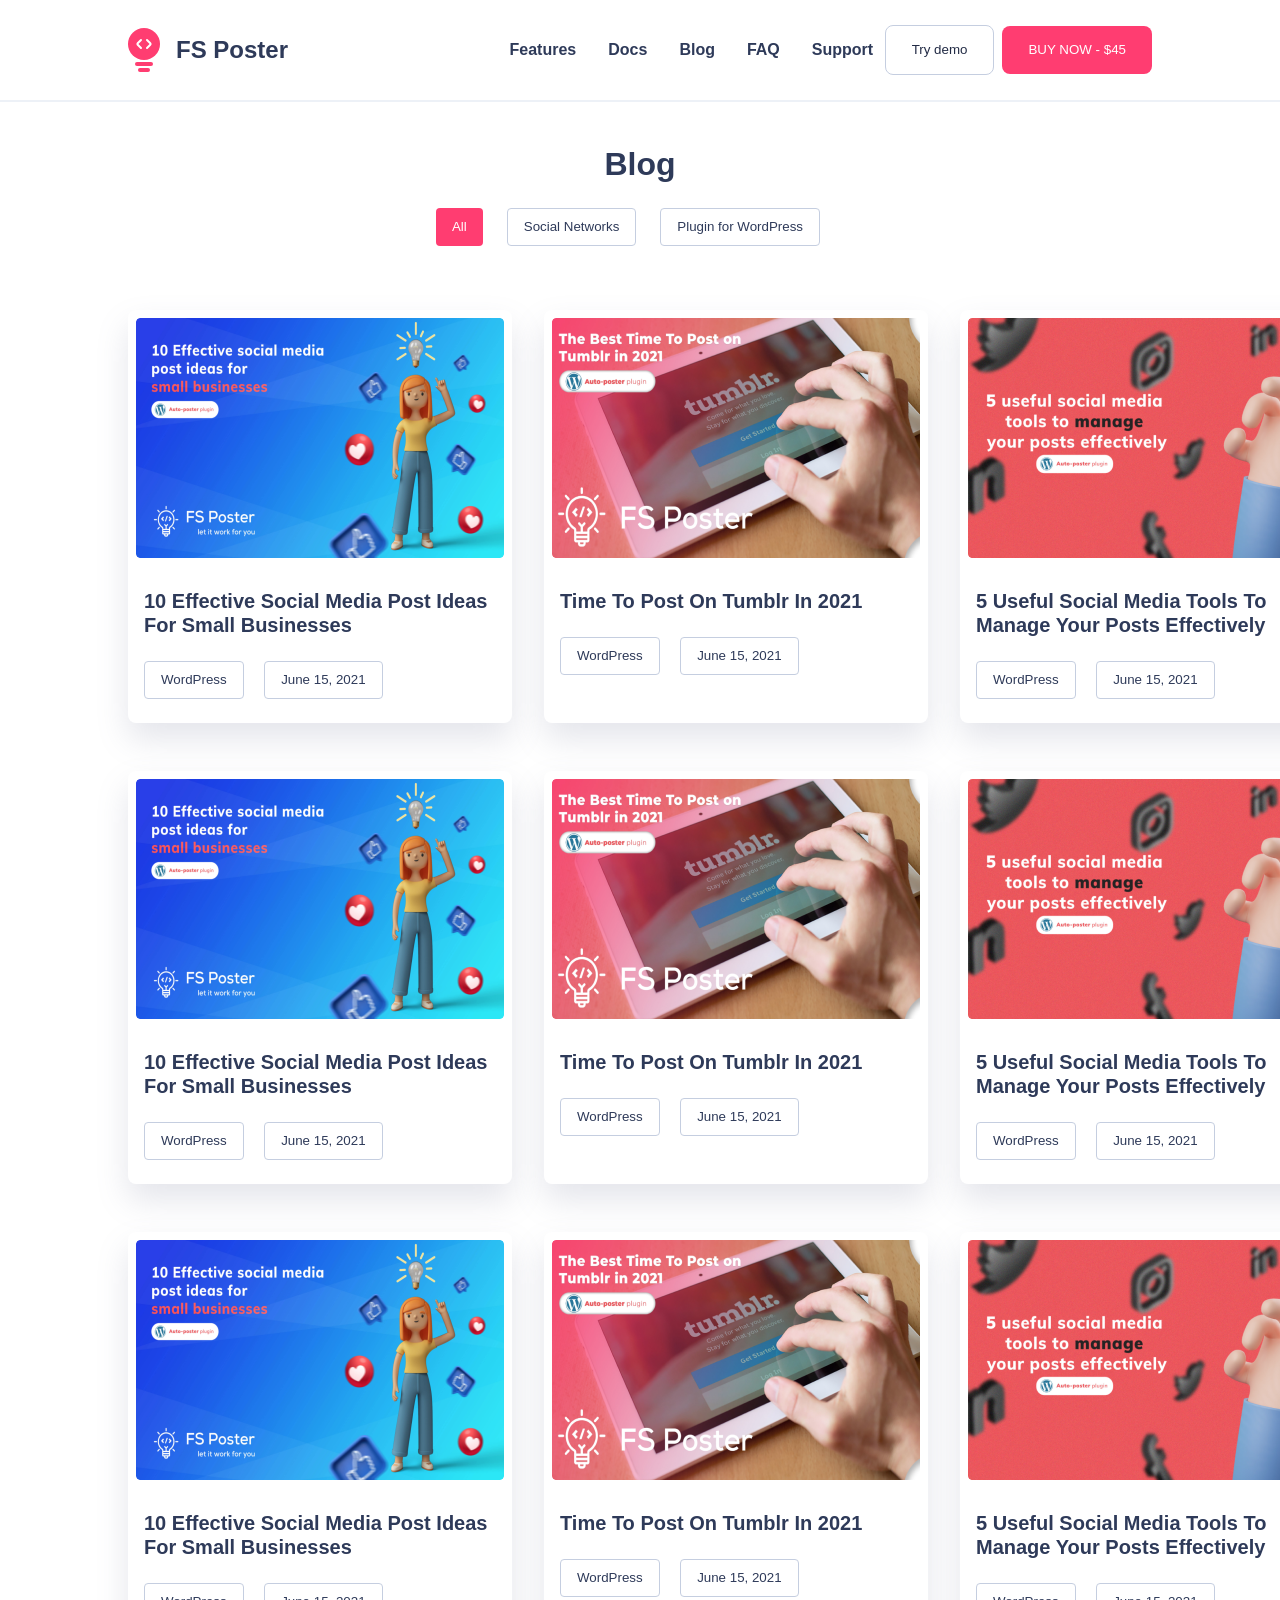
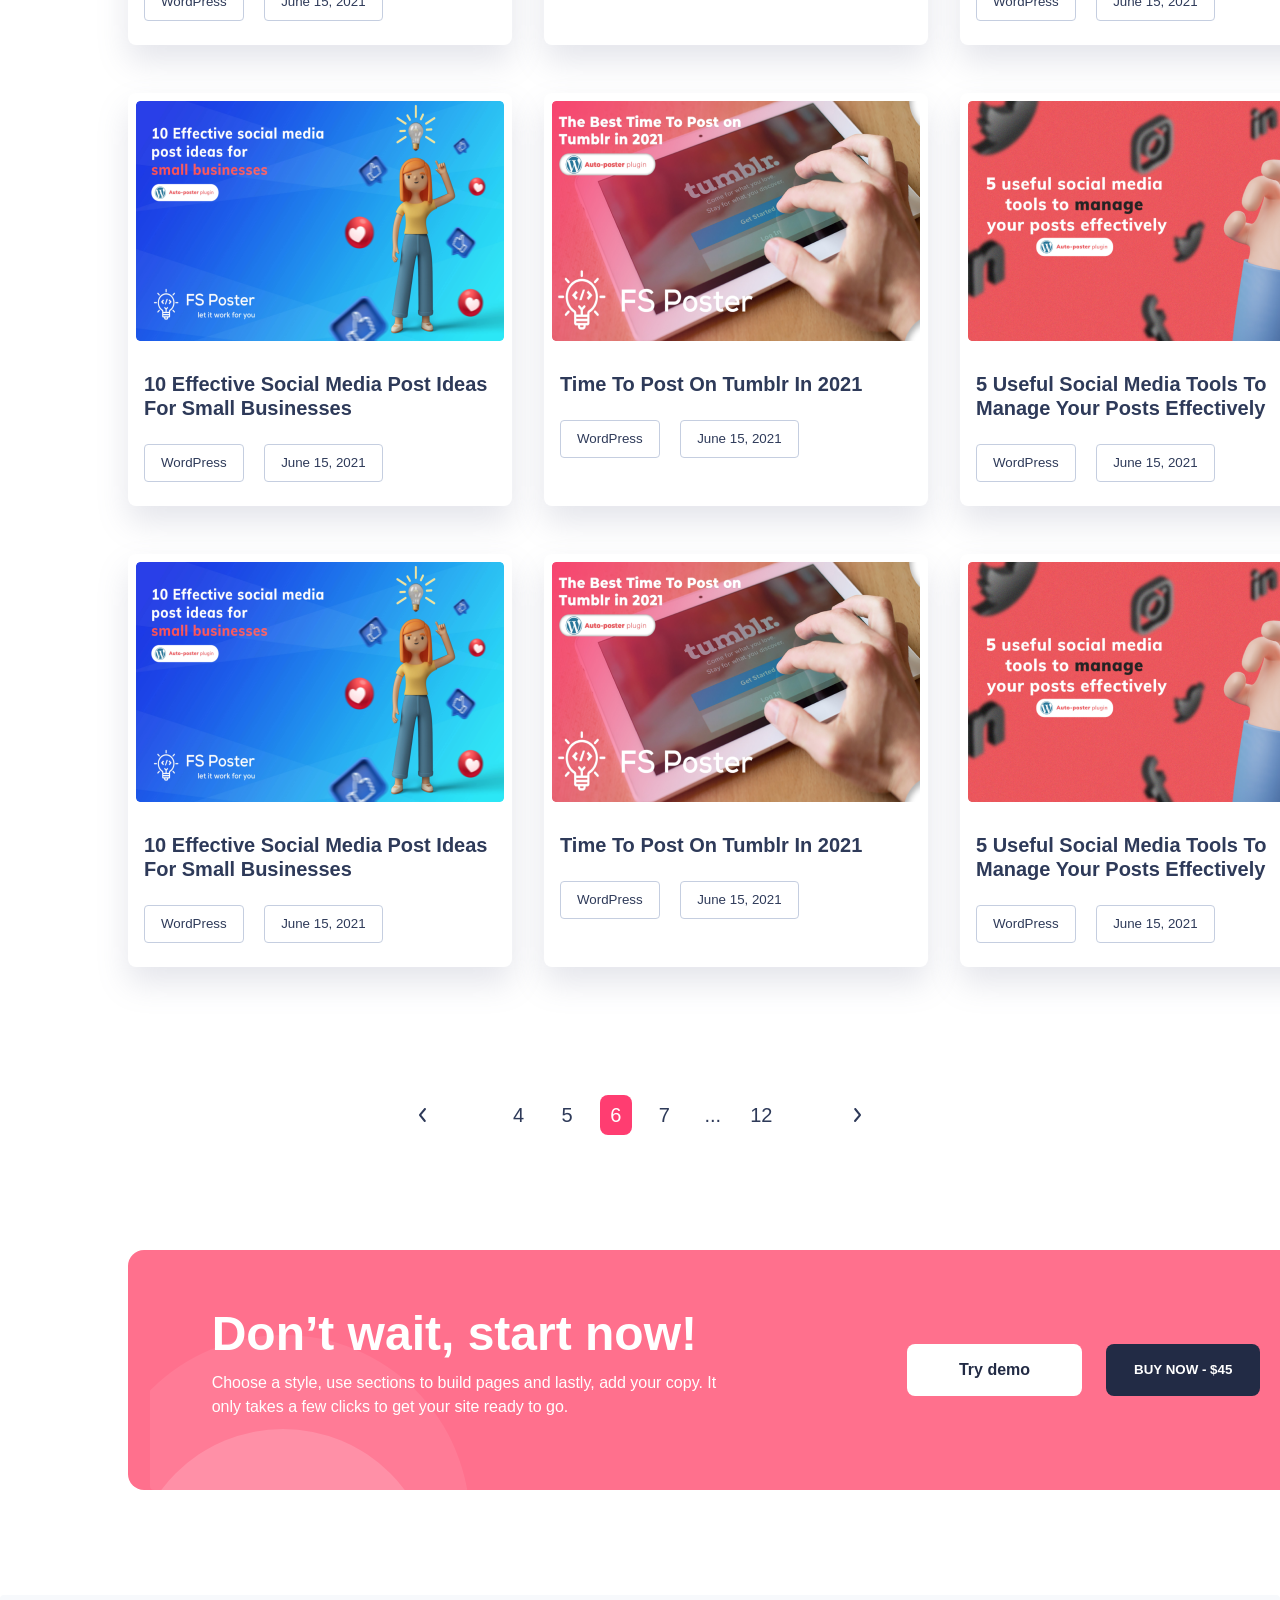
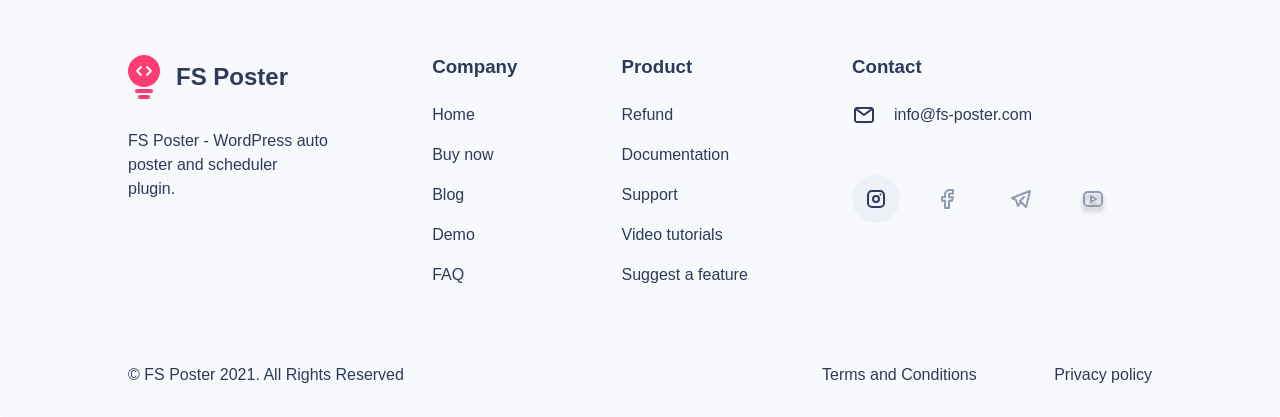
<file: index.html>
<!DOCTYPE html>
<html lang="en">
  <head>
    <meta charset="UTF-8" />
    <meta http-equiv="X-UA-Compatible" content="IE=edge" />
    <meta name="viewport" content="width=device-width, initial-scale=1.0" />
    <title>Blog</title>
    <link rel="stylesheet" href="./css/style.css">
    <!-- Title favicon -->
    <link rel="shortcut icon" href="/Images/Group 28.svg"> 
  </head>
  <body>
    <!-- Blog header content or navbar -->
    <div class="container">
      <!-- header or navbar  -->
      <header>
        <div class="hamburger-menu">
          <div></div>
          <div></div>
          <div></div>
        </div>
        <div class="icon-text">
          <img src="/Images/Group 28.svg" alt="Icon"/>
          <h2>FS Poster</h2>
        </div>
        <div class="list">
          <ul>
            <li><a href="./blog-des.html" target="_blank">Features</a></li>
            <li><a href="/_documentation.html" target="_blank">Docs</a></li>
            <li><a href="#">Blog</a></li>
            <li><a href="#">FAQ</a></li>
            <li><a href="#">Support</a></li>
          </ul>
        </div>
        <div class="head-buttons">
          <button>Try demo</button>
          <img src="/Images/search.svg" alt="Search Image">
          <button>BUY NOW - $45</button>
        </div>
      </header>
    </div>
    <!-- Blog Main Container -->
    <div class="blog-main-container">
        <!-- Main content -->
      <main>
        <div class="blog-buttons">
          <h1>Blog</h1>
          <div class="main-buttons">
            <button>All</button>
            <button>Social Networks</button>
            <button>Plugin for WordPress</button>
          </div>
        </div>
          <div class="main-content">
            <div class="main-card">
              <img src="/Images/Rectangle26.png" alt="Rectangle 26" />
              <h3>10 Effective Social Media Post Ideas For Small Businesses</h3>
              <div class="main-card-buttons">
                <button>WordPress</button>
                <button>June 15, 2021</button>
              </div>
            </div>
            <div class="main-card">
              <img src="/Images/Rectangle 27.png" alt="Rectangle 27" />
              <h3>Time To Post On Tumblr In 2021</h3>
              <div class="main-card-buttons">
                <button>WordPress</button>
                <button>June 15, 2021</button>
              </div>
            </div>
            <div class="main-card">
              <img src="/Images/Rectangle 28.png" alt="Rectangle 28" />
              <h3>5 Useful Social Media Tools To Manage Your Posts Effectively</h3>
              <div class="main-card-buttons">
                <button>WordPress</button>
                <button>June 15, 2021</button>
              </div>
            </div>
            <div class="main-card">
              <img src="/Images/Rectangle26.png" alt="Rectangle 26" />
              <h3>10 Effective Social Media Post Ideas For Small Businesses</h3>
              <div class="main-card-buttons">
                <button>WordPress</button>
                <button>June 15, 2021</button>
              </div>
            </div>
            <div class="main-card">
              <img src="/Images/Rectangle 27.png" alt="Rectangle 27" />
              <h3>Time To Post On Tumblr In 2021</h3>
              <div class="main-card-buttons">
                <button>WordPress</button>
                <button>June 15, 2021</button>
              </div>
            </div>
            <div class="main-card">
              <img src="/Images/Rectangle 28.png" alt="Rectangle 28" />
              <h3>
                5 Useful Social Media Tools To Manage Your Posts Effectively
              </h3>
              <div class="main-card-buttons">
                <button>WordPress</button>
                <button>June 15, 2021</button>
              </div>
            </div>
            <div class="main-card">
              <img src="/Images/Rectangle26.png" alt="Rectangle 26" />
              <h3>10 Effective Social Media Post Ideas For Small Businesses</h3>
              <div class="main-card-buttons">
                <button>WordPress</button>
                <button>June 15, 2021</button>
              </div>
            </div>
            <div class="main-card">
              <img src="/Images/Rectangle 27.png" alt="Rectangle 27" />
              <h3>Time To Post On Tumblr In 2021</h3>
              <div class="main-card-buttons">
                <button>WordPress</button>
                <button>June 15, 2021</button>
              </div>
            </div>
            <div class="main-card">
              <img src="/Images/Rectangle 28.png" alt="Rectangle 28" />
              <h3> 5 Useful Social Media Tools To Manage Your Posts Effectively</h3>
              <div class="main-card-buttons">
                <button>WordPress</button>
                <button>June 15, 2021</button>
              </div>
            </div>
            <div class="main-card">
              <img src="/Images/Rectangle26.png" alt="Rectangle 26" />
              <h3>10 Effective Social Media Post Ideas For Small Businesses</h3>
              <div class="main-card-buttons">
                <button>WordPress</button>
                <button>June 15, 2021</button>
              </div>
            </div>
            <div class="main-card">
              <img src="/Images/Rectangle 27.png" alt="Rectangle 27" />
              <h3>Time To Post On Tumblr In 2021</h3>
              <div class="main-card-buttons">
                <button>WordPress</button>
                <button>June 15, 2021</button>
              </div>
            </div>
            <div class="main-card">
              <img src="/Images/Rectangle 28.png" alt="Rectangle 28" />
              <h3>5 Useful Social Media Tools To Manage Your Posts Effectively</h3>
              <div class="main-card-buttons">
                <button>WordPress</button>
                <button>June 15, 2021</button>
              </div>
            </div>
            <div class="main-card">
              <img src="/Images/Rectangle26.png" alt="Rectangle 26" />
              <h3>10 Effective Social Media Post Ideas For Small Businesses</h3>
              <div class="main-card-buttons">
                <button>WordPress</button>
                <button>June 15, 2021</button>
              </div>
            </div>
            <div class="main-card">
              <img src="/Images/Rectangle 27.png" alt="Rectangle 27" />
              <h3>Time To Post On Tumblr In 2021</h3>
              <div class="main-card-buttons">
                <button>WordPress</button>
                <button>June 15, 2021</button>
              </div>
            </div>
            <div class="main-card">
              <img src="/Images/Rectangle 28.png" alt="Rectangle 28" />
              <h3>5 Useful Social Media Tools To Manage Your Posts Effectively</h3>
              <div class="main-card-buttons">
                <button>WordPress</button>
                <button>June 15, 2021</button>
              </div>
            </div>
          </div>
      </main>
      <!-- Number scroll bar -->
      <div class="number-bar">
          <img src="/Images/arrow-ios-right.svg" alt="">
          <div class="number-button-bar">
            <button>4</button>
            <button>5</button>
            <button>6</button>
            <button>7</button>
            <button>...</button>
            <button>12</button>
          </div>
          <img src="/Images/arrow-ios-left.svg" alt="">
      </div>
      <!-- Main bottom Card -->
      <div class="card">
        <div class="card-bg">
          <img src="/Images/Card-bg.svg" alt="Card background">
        </div>
        <div class="card-text">
          <h1>Don’t wait, start now!</h1>
          <p>
            Choose a style, use sections to build pages and lastly, add your
            copy. It only takes a few clicks to get your site ready to go.
          </p>
        </div>
        <div class="card-btn">
          <button>Try demo</button>
          <button>BUY NOW - $45</button>
        </div>
      </div>
    </div>
    <!-- Footer content -->
    <footer>
        <div class="footer-content">
            <div class="footer-image-text">
                <div class="icon-text">
                  <img src="/Images/Group 28.svg" alt="Icon" />
                  <h2>FS Poster</h2>
                </div>
                <p>FS Poster - WordPress auto poster and scheduler plugin.</p>
            </div>
            <!-- Company list -->
            <div class="footer-company">
                <h3>Company</h3>
                <ul class="company-list">
                  <li><a href="#">Home</a></li>
                  <li><a href="#">Buy now</a></li>
                  <li><a href="#">Blog</a></li>
                  <li><a href="#">Demo</a></li>
                  <li><a href="#">FAQ</a></li>
                </ul>
            </div>
            <!-- Product list -->
            <div class="footer-product">
                <h3>Product</h3>
                <ul class="product-list">
                  <li><a href="#">Refund</a></li>
                  <li><a href="#">Documentation</a></li>
                  <li><a href="#">Support</a></li>
                  <li><a href="#">Video tutorials</a></li>
                  <li><a href="#">Suggest a feature</a></li>
                </ul>
            </div>
            <!-- Icons -->
            <div class="footer-icons">
                <h3>Contact</h3>
                <div class="footer-email-text">
                  <img src="/Images/email.svg" alt="E-mail">
                  <p>info@fs-poster.com</p>
                </div>
                <div class="icon">
                    <img src="/Images/Component 2.svg" alt="Instagram">
                    <img src="/Images/facebook.svg" alt="Facebook">
                    <img src="/Images/Vector.svg" alt="Telegram">
                    <img src="/Images/youtube.svg" alt="Youtube">
                </div>
            </div>
        </div>
        <!-- Footer end -->
        <div class="end">
          <div>
            <p>© FS Poster 2021. All Rights Reserved</p>
          </div>
          <div>
            <p>Terms and Conditions</p>
            <p>Privacy policy</p>
          </div>
        </div>
    </footer>
  </body>
</html>
</file>
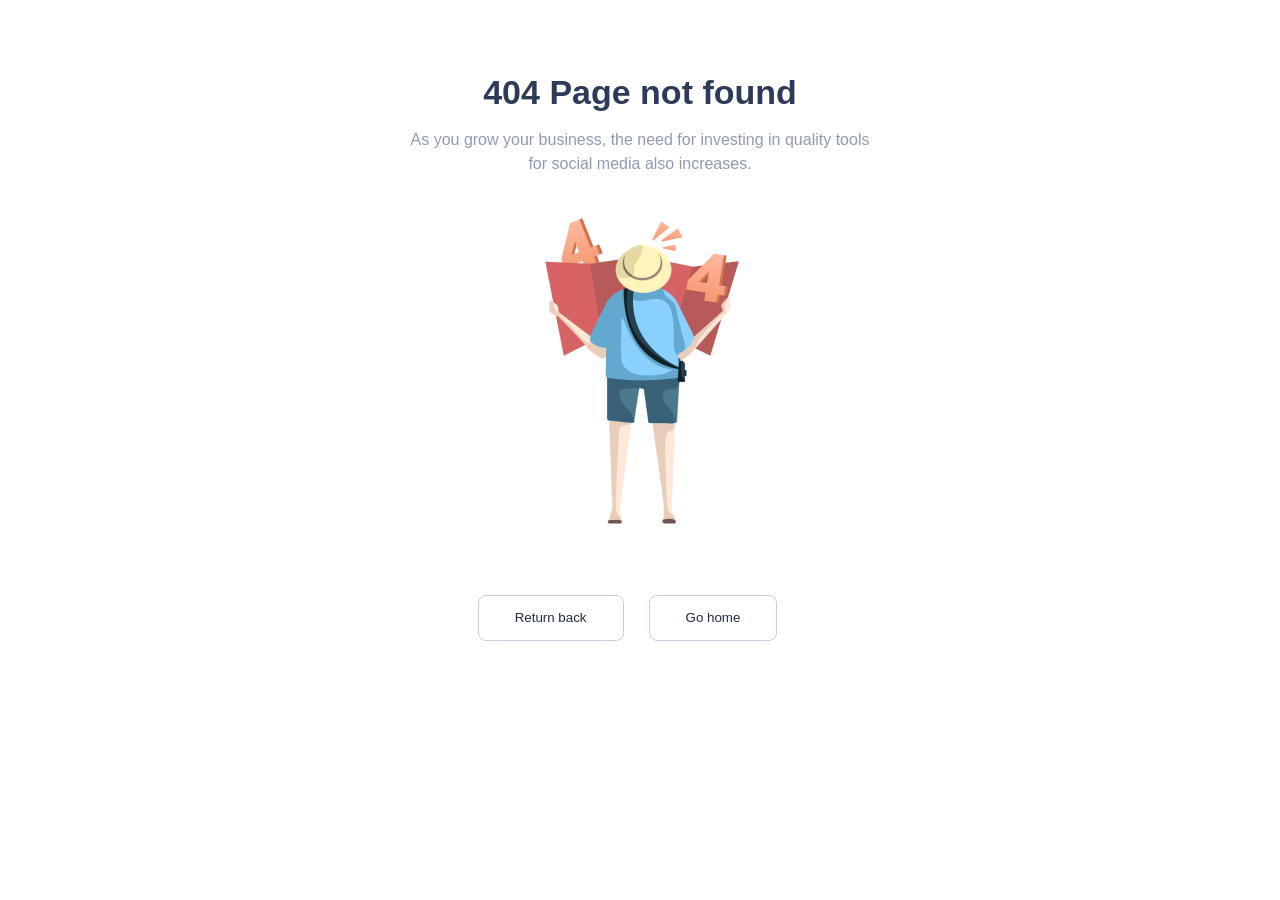
<file: 404page.html>
<!DOCTYPE html>
<html lang="en">
<head>
    <meta charset="UTF-8">
    <meta http-equiv="X-UA-Compatible" content="IE=edge">
    <meta name="viewport" content="width=device-width, initial-scale=1.0">
    <title>Error 404</title>
    <link rel="stylesheet" href="/css/style.css">
    <link rel="shortcut icon" href="/Images/Group 28.svg">
</head>
<body>
    <div class="error-page">
        <h2>404 Page not found</h2>
        <p>As you grow your business, the need for investing in quality tools for social media also increases.</p>
        <img src="/Images/404page-image.jpg" alt="Human image">
        <div class="error-page-btn">
            <button>Return back</button>
            <button>Go home</button>
        </div>
    </div>
</body>
</html>
</file>
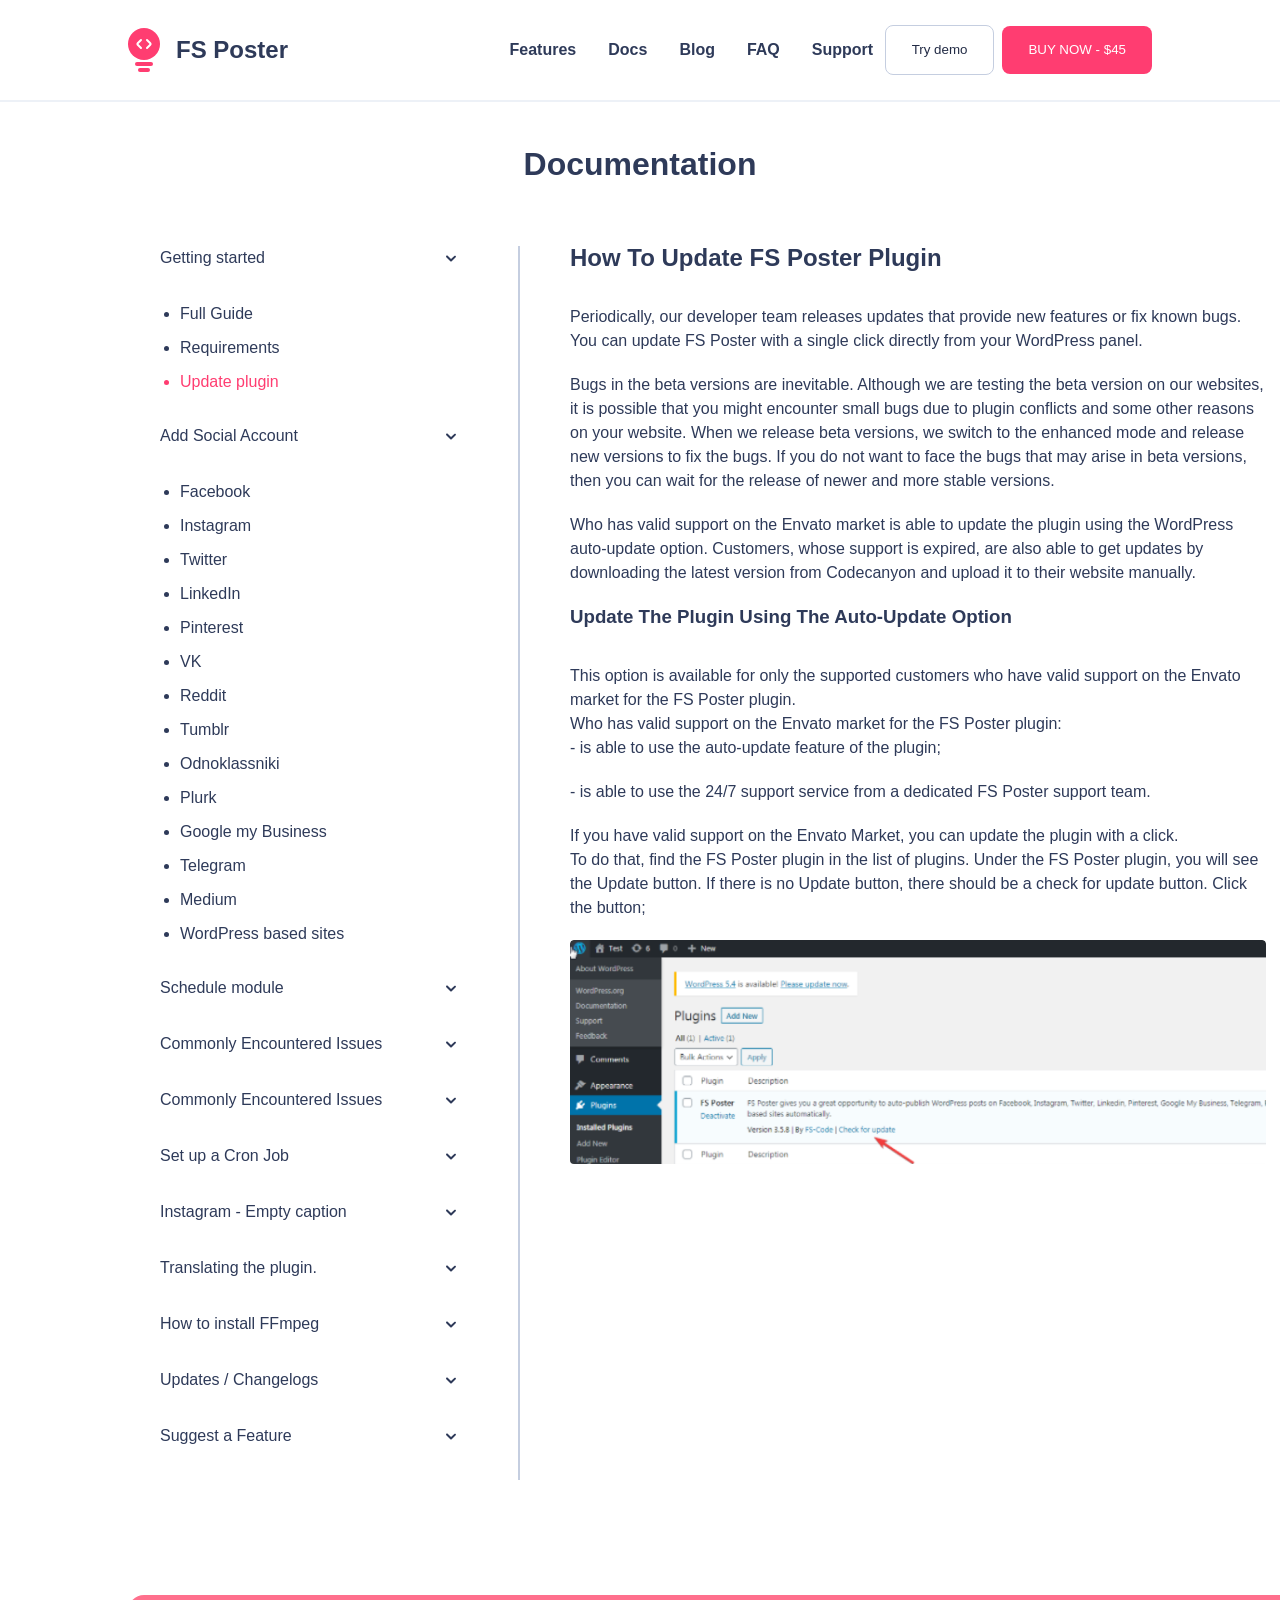
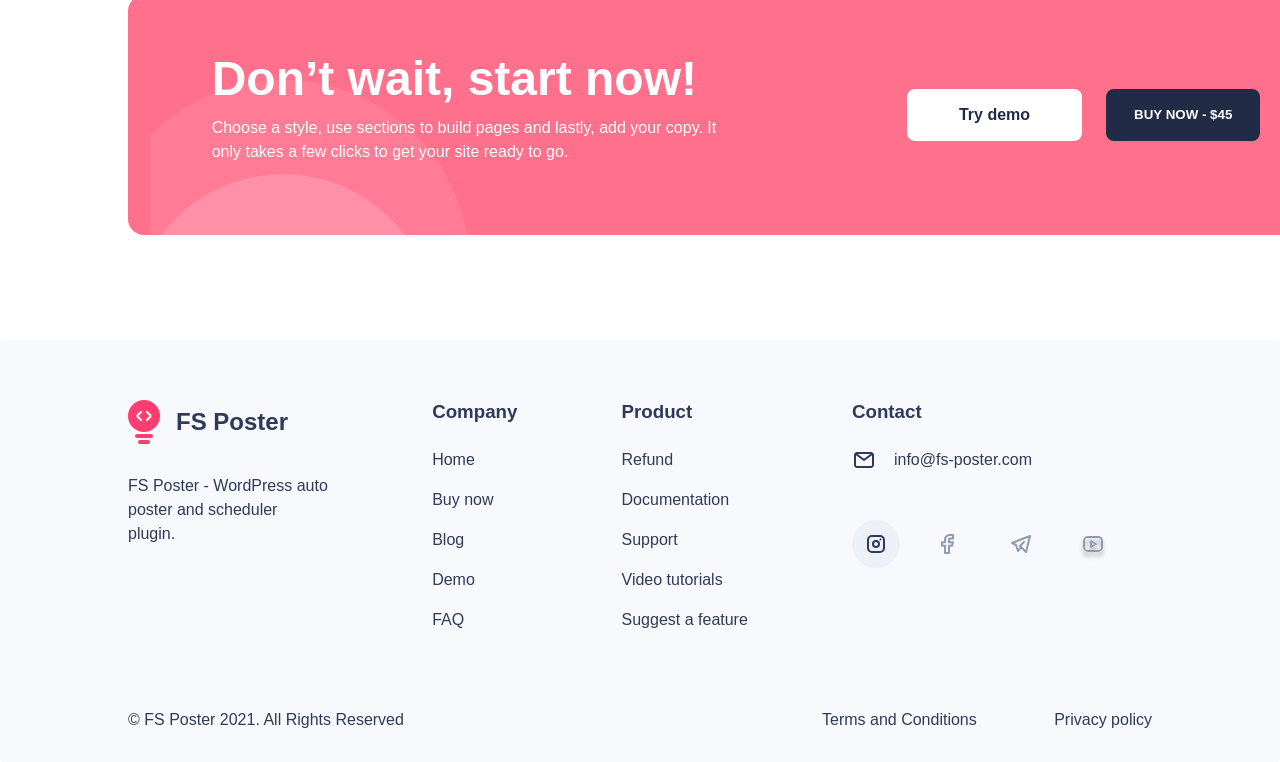
<file: _documentation.html>
<!DOCTYPE html>
<html lang="en">
<head>
    <meta charset="UTF-8">
    <meta http-equiv="X-UA-Compatible" content="IE=edge">
    <meta name="viewport" content="width=device-width, initial-scale=1.0">
    <title>Documentation</title>
    <link rel="stylesheet" href="/css/style.css">
    <link rel="shortcut icon" href="/Images/Group 28.svg">
</head>
<body>
    <!-- Documentation Navbar content or Header content -->
    <div class="container">
        <header>
          <div class="hamburger-menu">
            <div></div>
            <div></div>
            <div></div>
          </div>
          <div class="icon-text">
            <img src="/Images/Group 28.svg" alt="Icon"/>
            <h2>FS Poster</h2>
          </div>
          <div class="list">
            <ul>
              <li><a href="/blog-des.html" target="_blank">Features</a></li>
              <li><a href="#">Docs</a></li>
              <li><a href="/index.html" target="_blank">Blog</a></li>
              <li><a href="#">FAQ</a></li>
              <li><a href="#">Support</a></li>
            </ul>
          </div>
          <div class="head-buttons">
            <button>Try demo</button>
            <img src="/Images/search.svg" alt="Search Image">
            <button>BUY NOW - $45</button>
          </div>
        </header>
    </div>
    <!-- Documentation Main Container -->
    <div class="doc-main-container">
        <h1>Documentation</h1>
        <div class="doc-main">
            <div class="doc-top">
                <div class="paragraph-icon">
                    <p >Getting started</p>
                    <img src="/Images/chevron-down.svg" alt="">
                </div>
                <ul class="documentation-list">
                    <li>Full Guide</li>
                    <li>Requirements</li>
                    <li>Update plugin</li>  
                </ul>
            </div>
            <div class="doc-right">
                <h2>How To Update FS Poster Plugin</h2>
                <p>Periodically, our developer team releases updates that provide new features or fix known bugs. You can update FS Poster with a single click directly from your WordPress panel.            </p>
                <p>Bugs in the beta versions are inevitable. Although we are testing the beta version on our websites, it is possible that you might encounter small bugs due to plugin conflicts and some other reasons on your website. When we release beta versions, we switch to the enhanced mode and release new versions to fix the bugs. If you do not want to face the bugs that may arise in beta versions, then you can wait for the release of newer and more stable versions.</p>
                <div>
                    <p>Who has valid support on the Envato market is able to update the plugin using the WordPress auto-update option. Customers, whose support is expired, are also able to get updates by downloading the latest version from Codecanyon and upload it to their website manually. </p>
                    <h3>Update The Plugin Using The Auto-Update Option</h3>
                    <p>This option is available for only the supported customers who have valid support on the Envato market for the FS Poster plugin. <br>
                        Who has valid support on the Envato market for the FS Poster plugin:  <br>
                        - is able to use the auto-update feature of the plugin;
                    </p>
                    <p>- is able to use the 24/7 support service from a dedicated FS Poster support team.</p>
                    <p>If you have valid support on the Envato Market, you can update the plugin with a click. <br>
                        To do that, find the FS Poster plugin in the list of plugins. Under the FS Poster plugin, you will see the Update button. If there is no Update button, there should be a check for update button. Click the button;
                    </p>
                    <img src="/Images/doc-image.jpg" alt="WordPress image">
                </div>
            </div>
            <div class="doc-bottom">
                <div class="doc-list-icon">
                    <div class="paragraph-icon">
                        <p>Add Social Account</p>
                        <img src="/Images/chevron-down.svg" alt="">
                    </div>
                    <ul>
                        <li>Facebook</li>
                        <li>Instagram</li>
                        <li>Twitter</li>
                        <li>LinkedIn</li>
                        <li>Pinterest</li>
                        <li>VK</li>
                        <li>Reddit</li>
                        <li>Tumblr</li>
                        <li>Odnoklassniki</li>
                        <li>Plurk</li>
                        <li>Google my Business</li>
                        <li>Telegram</li>
                        <li>Medium</li>
                        <li>WordPress based sites</li>
                    </ul>
                </div>
                <div class="paragraph-icon">
                    <p> Schedule module</p>
                    <img src="/Images/chevron-down.svg" alt="">
                </div>
                <div class="paragraph-icon">
                    <p> Commonly Encountered Issues</p>
                    <img src="/Images/chevron-down.svg" alt="">
                </div>
                <div class="paragraph-icon">
                    <p> Commonly Encountered Issues</p>
                    <img src="/Images/chevron-down.svg" alt="">
                </div>
                <div class="paragraph-icon">
                    <p> Set up a Cron Job</p>
                    <img src="/Images/chevron-down.svg" alt="">
                </div>
                <div class="paragraph-icon">
                    <p> Instagram - Empty caption</p>
                    <img src="/Images/chevron-down.svg" alt="">
                </div>
                <div class="paragraph-icon">
                    <p> Translating the plugin.</p>
                    <img src="/Images/chevron-down.svg" alt="">
                </div>
                <div class="paragraph-icon">
                    <p> How to install FFmpeg</p>
                    <img src="/Images/chevron-down.svg" alt="">
                </div>
                <div class="paragraph-icon">
                    <p> Updates / Changelogs</p>
                    <img src="/Images/chevron-down.svg" alt="">
                </div>
                <div class="paragraph-icon">
                    <p> Suggest a Feature</p>
                    <img src="/Images/chevron-down.svg" alt="">
                </div>
            </div>
        </div>
    </div>
    <!-- Documentation main Card -->
    <div class="doc-main-card">
        <div class="card">
            <div class="card-bg">
                <img src="/Images/Card-bg.svg" alt="Card background">
            </div>
            <div class="card-text">
            <h1>Don’t wait, start now!</h1>
            <p>
                Choose a style, use sections to build pages and lastly, add your
                copy. It only takes a few clicks to get your site ready to go.
            </p>
            </div>
            <div class="card-btn">
            <button>Try demo</button>
            <button>BUY NOW - $45</button>
            </div>
        </div>
    </div>
    <!-- Documentation footer content -->
    <footer>
        <div class="footer-content">
            <div class="footer-image-text">
                <div class="icon-text">
                  <img src="/Images/Group 28.svg" alt="Icon" />
                  <h2>FS Poster</h2>
                </div>
                <p>FS Poster - WordPress auto poster and scheduler plugin.</p>
            </div>
            <!-- Company list -->
            <div class="footer-company">
                <h3>Company</h3>
                <ul class="company-list">
                <li><a href="#">Home</a></li>
                <li><a href="#">Buy now</a></li>
                <li><a href="#">Blog</a></li>
                <li><a href="#">Demo</a></li>
                <li><a href="#">FAQ</a></li>
                </ul>
            </div>
            <!-- Product list -->
            <div class="footer-product">
                <h3>Product</h3>
                <ul class="product-list">
                <li><a href="#">Refund</a></li>
                <li><a href="#">Documentation</a></li>
                <li><a href="#">Support</a></li>
                <li><a href="#">Video tutorials</a></li>
                <li><a href="#">Suggest a feature</a></li>
                </ul>
            </div>
            <!-- Icons -->
            <div class="footer-icons">
                <h3>Contact</h3>
                <div class="footer-email-text">
                  <img src="/Images/email.svg" alt="E-mail">
                  <p>info@fs-poster.com</p>
                </div>
                <div class="icon">
                    <img src="/Images/Component 2.svg" alt="Instagram">
                    <img src="/Images/facebook.svg" alt="Facebook">
                    <img src="/Images/Vector.svg" alt="Telegram">
                    <img src="/Images/youtube.svg" alt="Youtube">
                </div>
            </div>
        </div>
        <!-- Footer end -->
        <div class="end">
          <div>
            <p>© FS Poster 2021. All Rights Reserved</p>
          </div>
          <div>
            <p>Terms and Conditions</p>
            <p>Privacy policy</p>
          </div>
        </div>
    </footer>
</body>
</html>
</file>
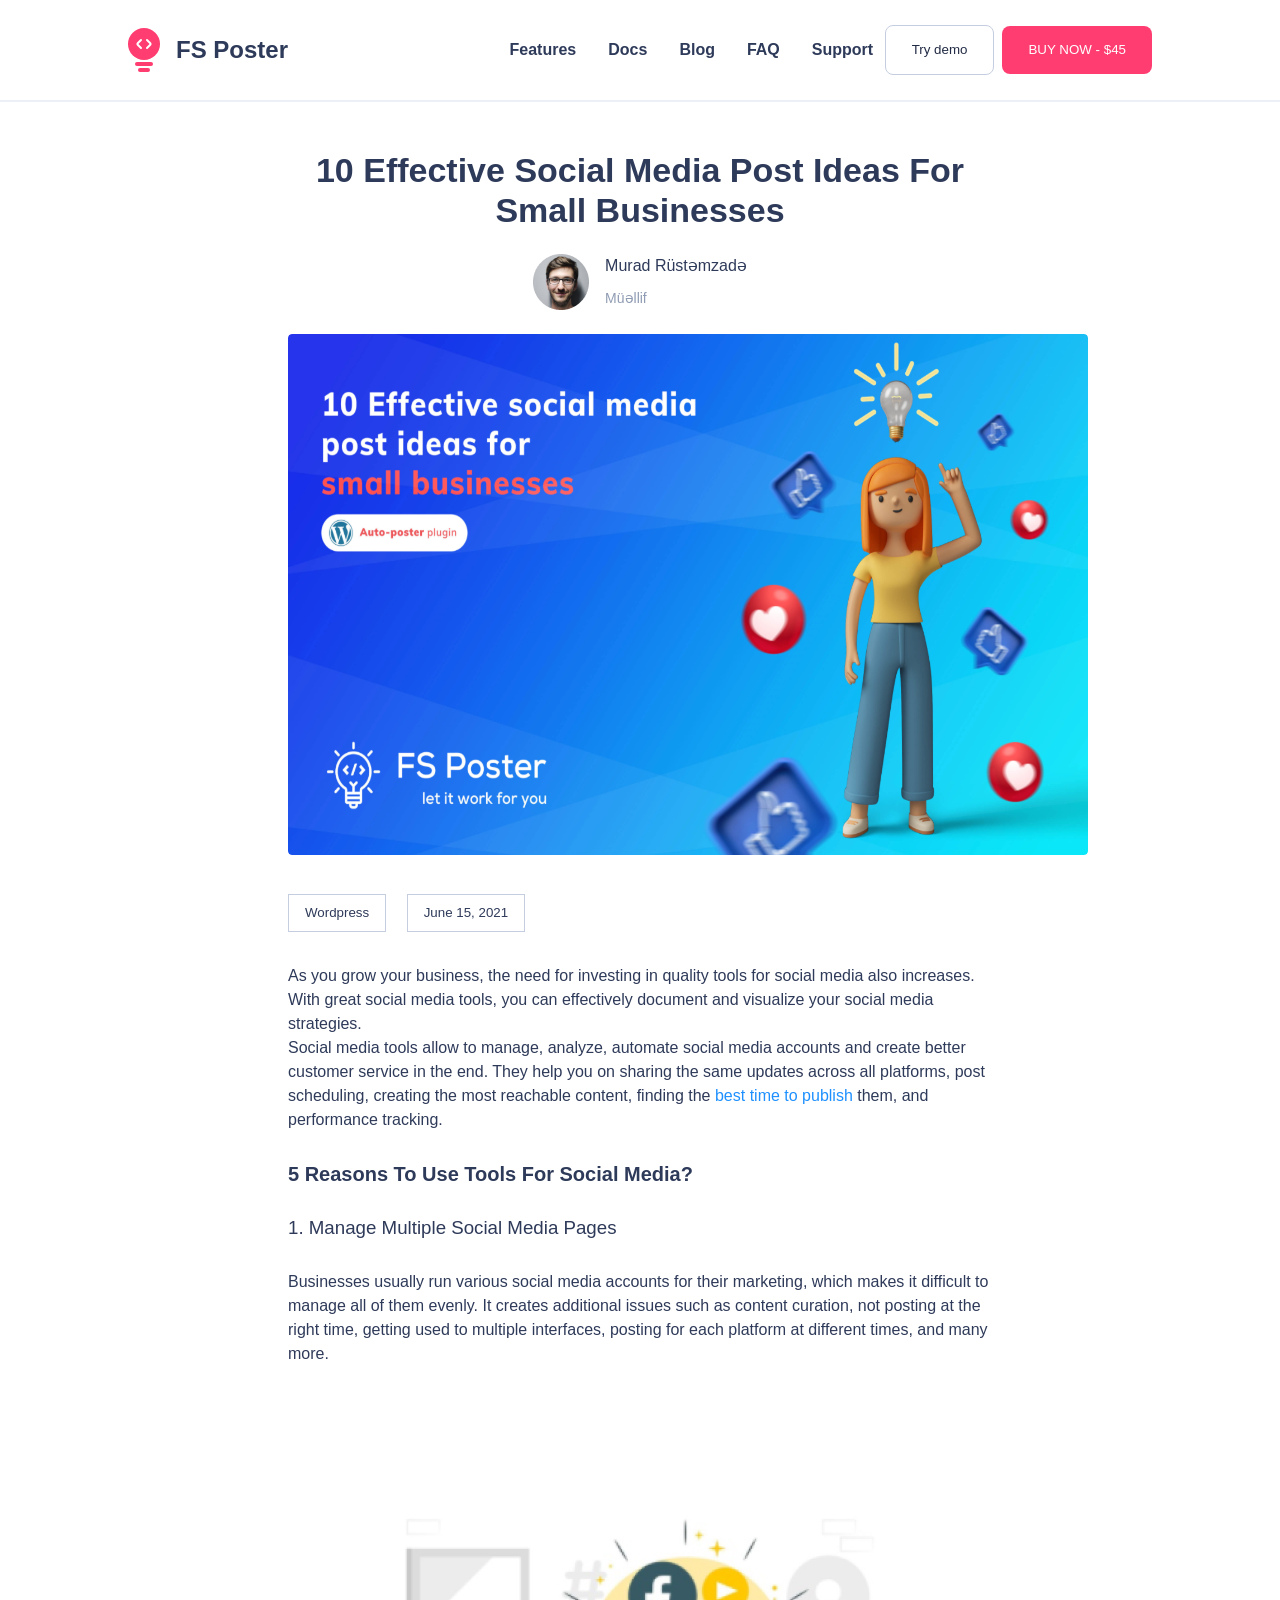
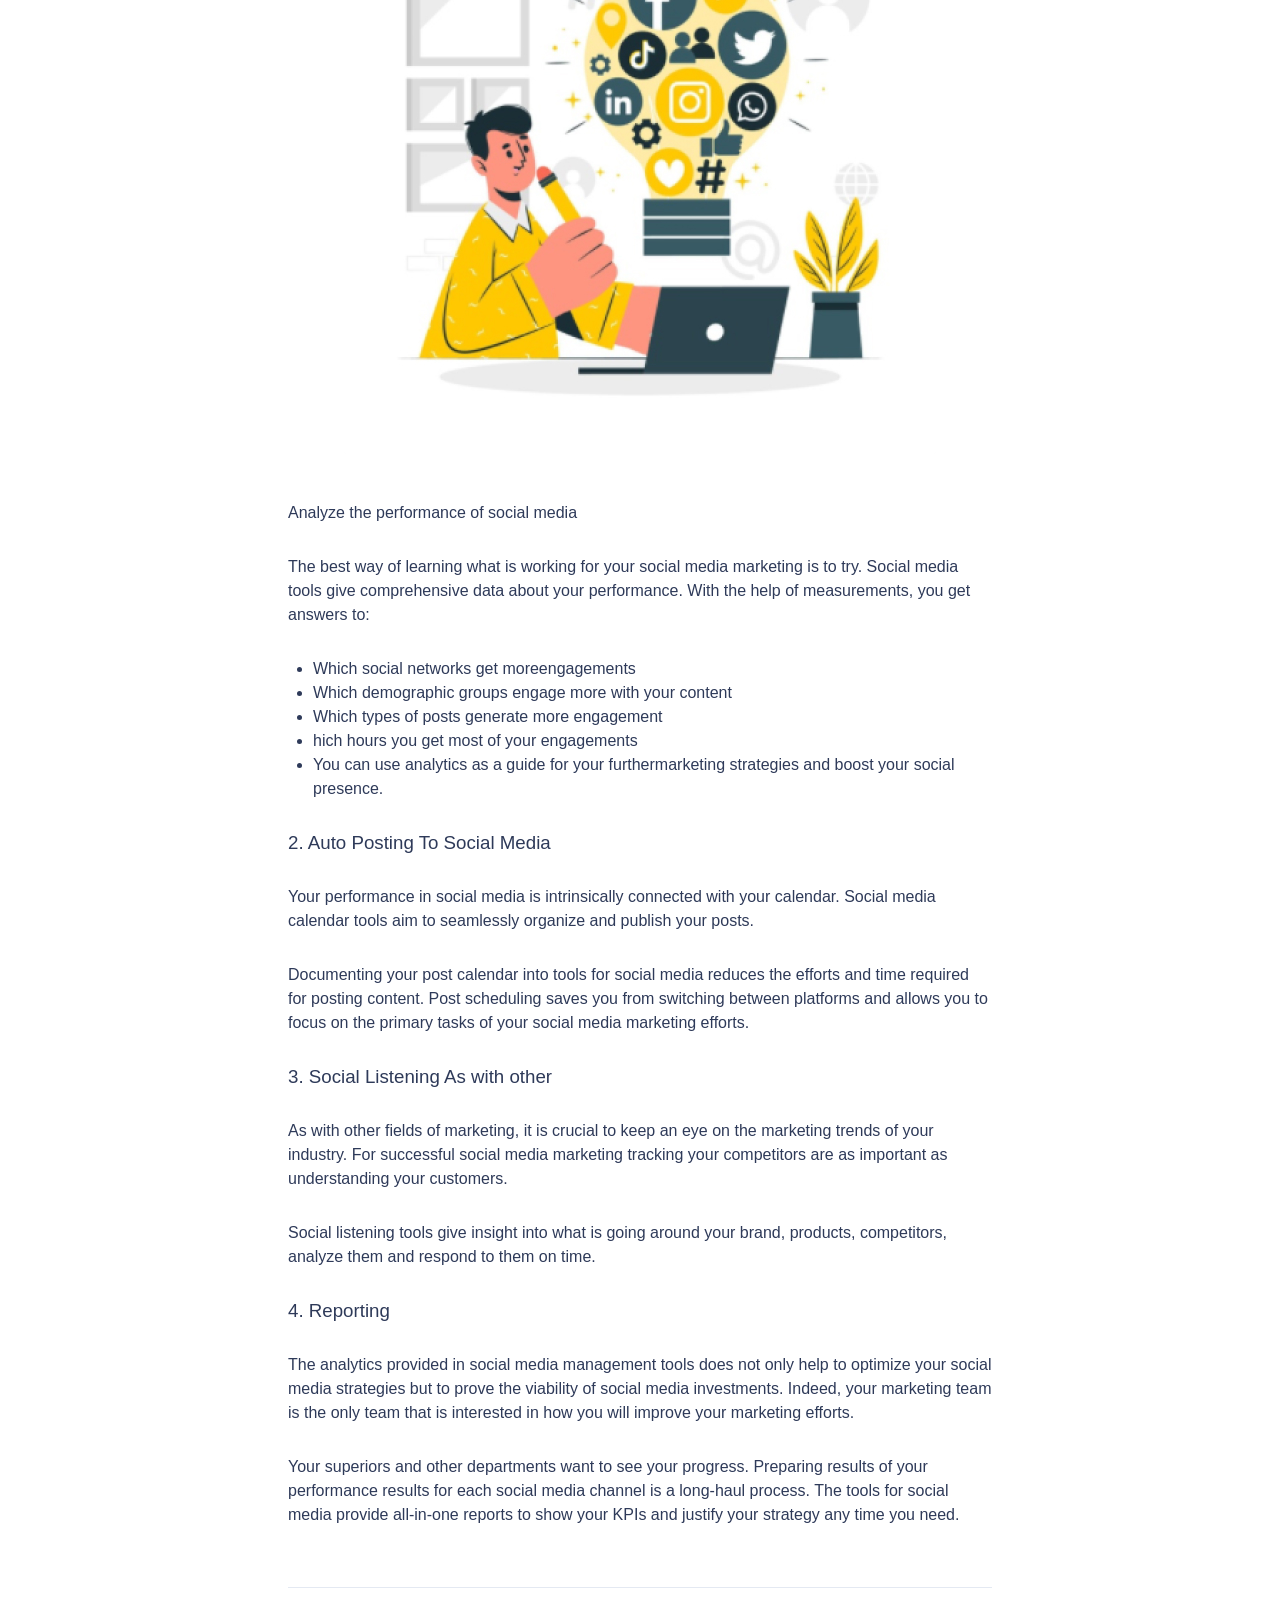
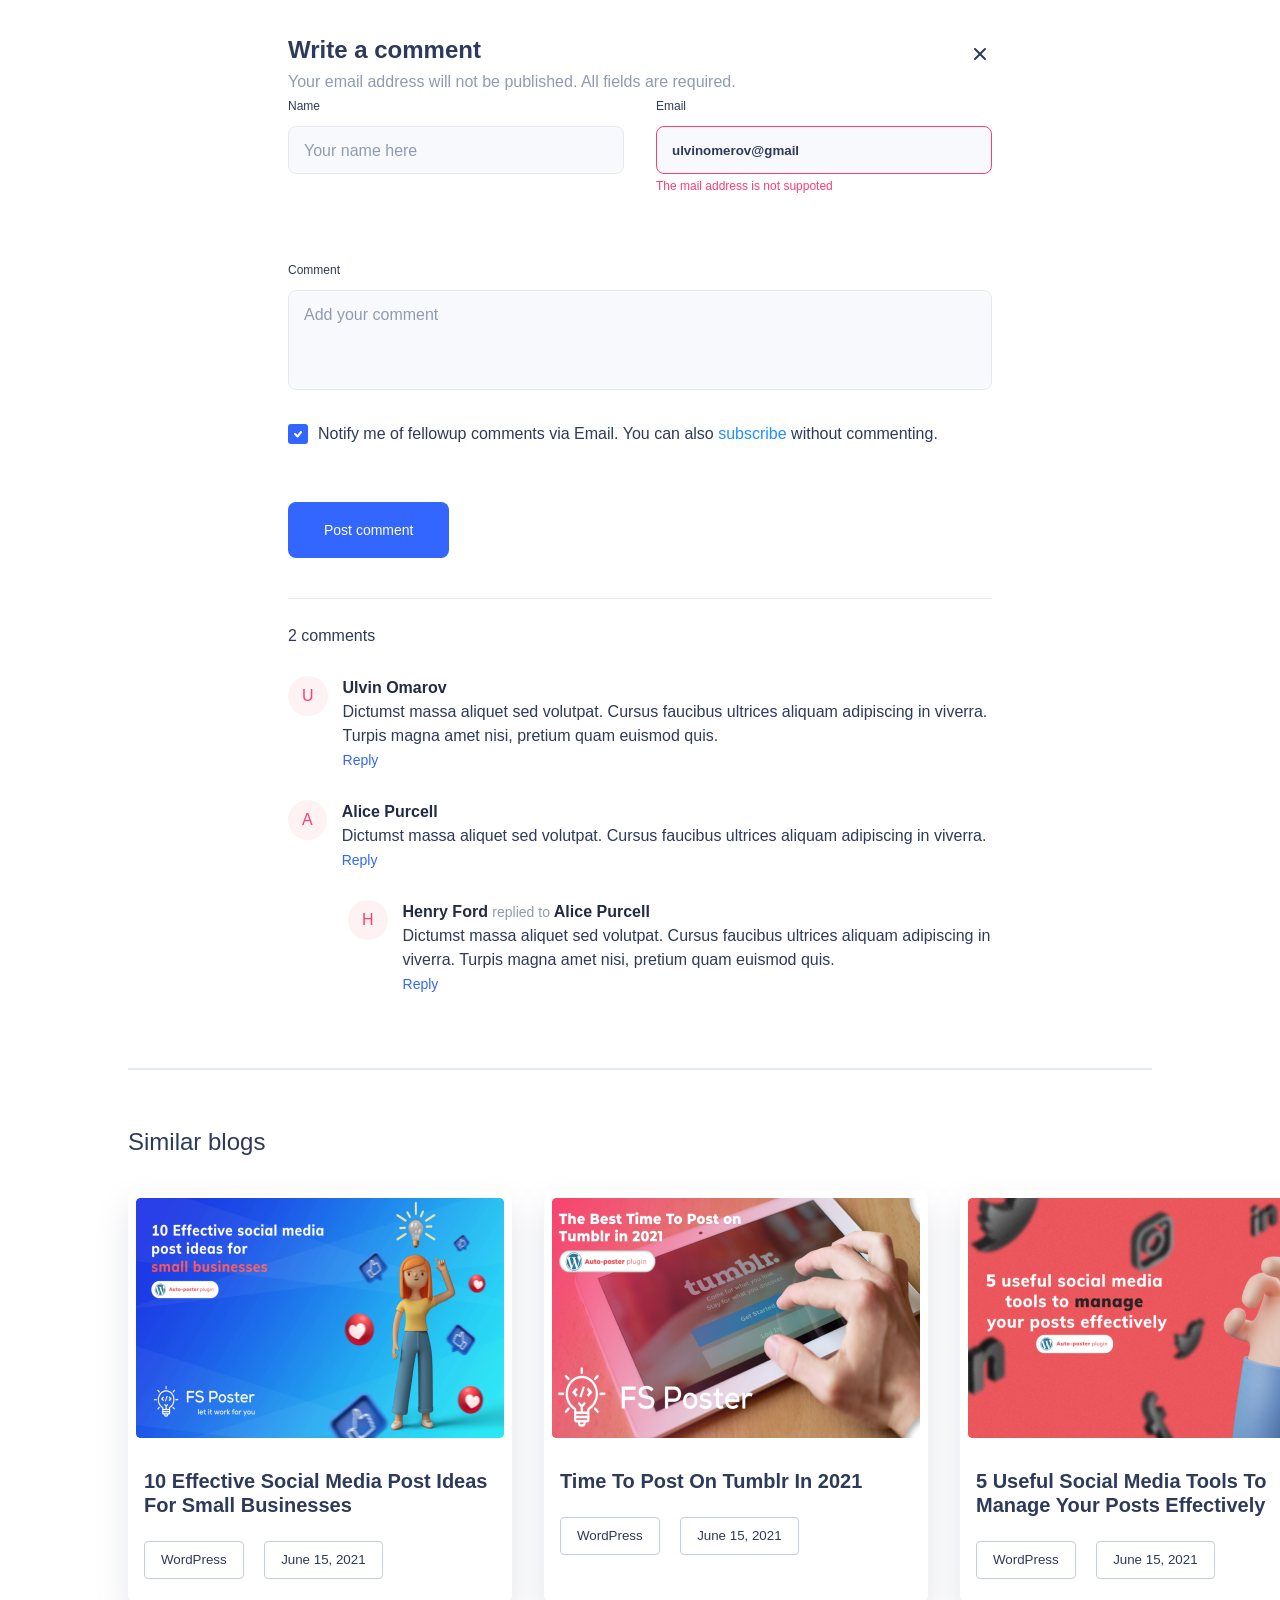
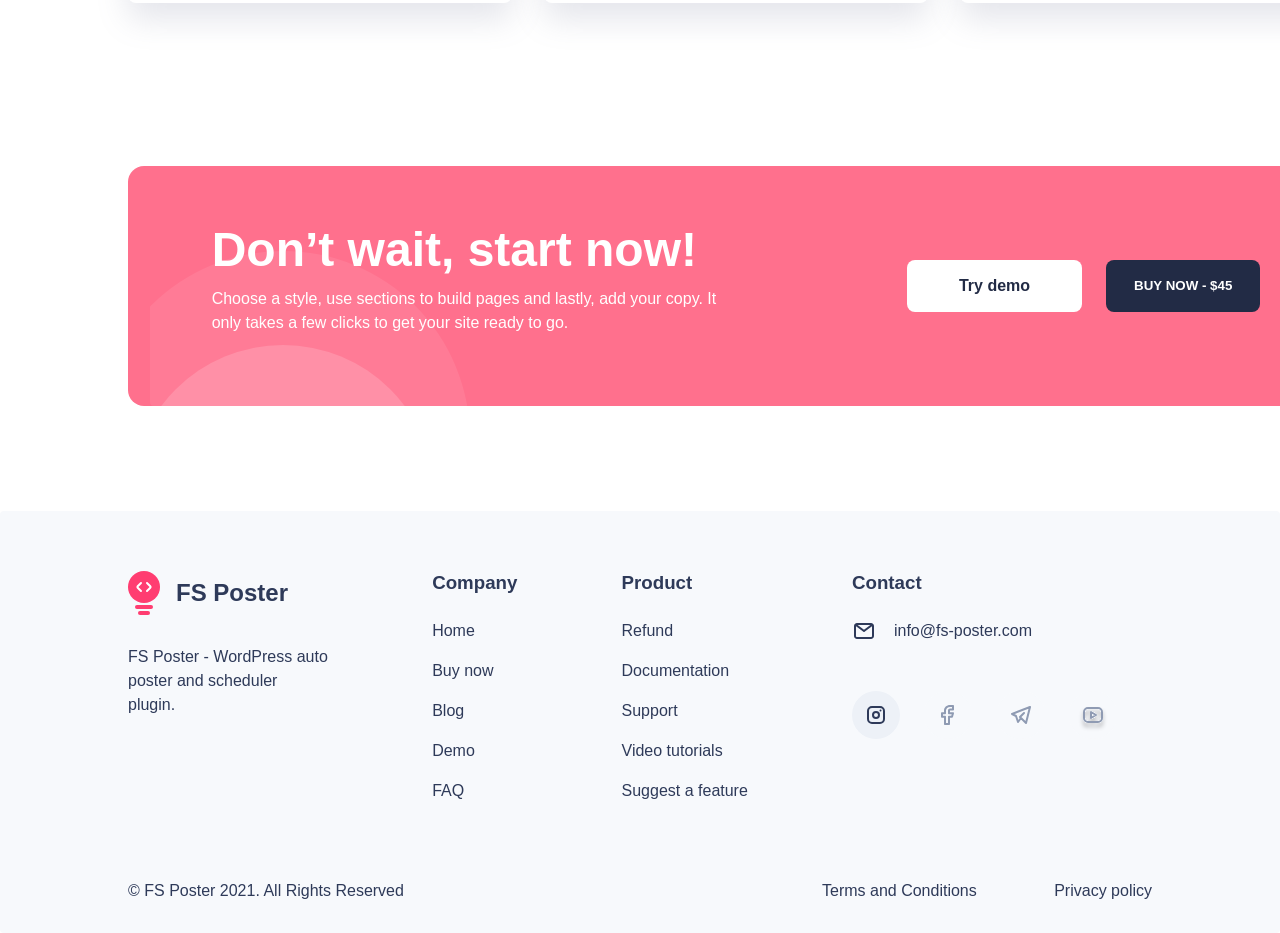
<file: blog-des.html>
<!DOCTYPE html>
<html lang="en">
  <head>
    <meta charset="UTF-8" />
    <meta http-equiv="X-UA-Compatible" content="IE=edge" />
    <meta name="viewport" content="width=device-width, initial-scale=1.0" />
    <title>Blog Description</title>
    <link rel="stylesheet" href="./css/style.css">
    <!-- Title favicon   -->
    <link rel="shortcut icon" href="/Images/Group 28.svg">
  </head>
  <body>
    <!-- Header or Navbar content -->
    <div class="container">
      <header>
        <div class="hamburger-menu">
          <div></div>
          <div></div>
          <div></div>
        </div>
        <div class="icon-text">
          <img src="./Images/Group 28.svg" alt="Icon"/>
          <h2>FS Poster</h2>
        </div>
        <div class="list">
          <ul>
            <li><a href="#" >Features</a></li>
            <li><a href="./_documentation.html" target="_blank">Docs</a></li>
            <li><a href="./index.html" target="_blank">Blog</a></li>
            <li><a href="#">FAQ</a></li>
            <li><a href="#">Support</a></li>
          </ul>
        </div>
        <div class="head-buttons">
          <button>Try demo</button>
          <img src="./Images/search.svg" alt="Search Image">
          <button>BUY NOW - $45</button>
        </div>
      </header>
    </div>
    <!-- Blog Description content -->
    <section class="blog-des-container">
      <div class="author-image">
        <h1>10 Effective Social Media Post Ideas For Small Businesses</h1>
        <div class="author-image-text">
          <img src="./Images/Murad_Rustemzade.jpg" alt="Murad_Rustemzade" />
          <div class="author-about">
            <h4>Murad Rüstəmzadə</h4>
            <p>Müəllif</p>
          </div>
        </div>
      </div>
      <div class="container-header">
        <div class="container-header-image">
          <img src="./Images/Rectangle26.svg" alt="Rectangle26">
        </div>
        <div class="container-btn">
          <button>Wordpress</button>
          <button>June 15, 2021</button>
        </div>
        <p>
          As you grow your business, the need for investing in quality tools for
          social media also increases. With great social media tools, you can
          effectively document and visualize your social media strategies.
        </p>
        <p>Social media tools allow to manage, analyze, automate social media
          accounts and create better customer service in the end. They help you
          on sharing the same updates across all platforms, post scheduling,
          creating the most reachable content, finding the <a href="#">best time to publish</a>
          them, and performance tracking.</p>
      </div>
      <div class="container-text">
        <h2>5 Reasons To Use Tools For Social Media?</h2>
        <h3>1. Manage Multiple Social Media Pages</h3>
        <p> Businesses usually run various
          social media accounts for their marketing, which makes it difficult to
          manage all of them evenly. It creates additional issues such as
          content curation, not posting at the right time, getting used to
          multiple interfaces, posting for each platform at different times, and
          many more.
        </p>
        <div class="container-text-image">
            <img src="./Images/image 6.jpg" alt="image 6"/>
        </div>
        <p>Analyze the performance of social media </p>
        <p>The best way of learning what
          is working for your social media marketing is to try. Social media
          tools give comprehensive data about your performance. With the help of
          measurements, you get answers to:
        </p>
        <ul class="paragraph-list">
            <li>Which social networks get moreengagements</li>
            <li>Which demographic groups engage more with your content</li>
            <li>Which types of posts generate more engagement</li>
            <li>hich hours you get most of your engagements</li>
            <li>You can use analytics as a guide for your furthermarketing strategies and boost your social presence.</li>
        </ul>
        <h3>2. Auto Posting To Social Media</h3>
        <p>Your performance in social media is intrinsically
            connected with your calendar. Social media calendar tools aim to
            seamlessly organize and publish your posts.</p>
        <p>Documenting your post
            calendar into tools for social media reduces the efforts and time
            required for posting content. Post scheduling saves you from switching
            between platforms and allows you to focus on the primary tasks of your
            social media marketing efforts.</p>
        <h3>3. Social Listening As with other</h3>
        <p>As with other fields of marketing, it is crucial to keep an eye on the marketing
            trends of your industry. For successful social media marketing
            tracking your competitors are as important as understanding your
            customers.</p>
        <p>Social listening tools give insight into what is going
            around your brand, products, competitors, analyze them and respond to
            them on time.</p>
        <h3>4. Reporting </h3>
        <p>The analytics provided in social media
            management tools does not only help to optimize your social media
            strategies but to prove the viability of social media investments.
            Indeed, your marketing team is the only team that is interested in how
            you will improve your marketing efforts.</p>
        <p>Your superiors and other
            departments want to see your progress. Preparing results of your
            performance results for each social media channel is a long-haul
            process. The tools for social media provide all-in-one reports to show
            your KPIs and justify your strategy any time you need.</p>
      </div>
      <div class="comment-container">
        <div class="comment-text-image">
          <h3>Write a comment</h3>
          <img src="/Images/close.svg" alt="Close button">
        </div>
        <p id="dif-color">Your email address will not be published. All fields are required.</p> 
        <form>
          <div class="name-content">  
            <p>Name</p>
            <input type="text" name="" id="" placeholder="Your name here">
          </div>
          <div class="email-content">
            <p>Email</p>
            <input type="text" name="" id="" value="ulvinomerov@gmail">
            <p>The mail address is not suppoted</p>
          </div>
          <div class="comment-content">
            <p>Comment</p>
            <input type="text" name="" id="" placeholder="Add your comment">
          </div>
        </form>
        <div class="comment-text-btn">
          <div class="comment-text-icon">
            <img src="/Images/Checkbox Type.svg" alt="Checkbox">
            <p>Notify me of fellowup comments via Email. You can also <a href="#">subscribe</a> without commenting.</p>
          </div>
          <button>Post comment</button>
        </div>
      </div>
      <div class="comments-area">
        <p>2 comments</p>
        <div class="comments-card">
          <button>U</button>
          <div class="comment-text">
            <h4>Ulvin Omarov</h4>
            <p>Dictumst massa aliquet sed volutpat. Cursus faucibus ultrices aliquam adipiscing in viverra. Turpis magna amet nisi, pretium quam euismod quis.</p>
            <p>Reply</p>
          </div>
        </div>
        <div class="comments-card">
          <button>A</button>
          <div class="comment-text">
            <h4>Alice Purcell</h4>
            <p>Dictumst massa aliquet sed volutpat. Cursus faucibus ultrices aliquam adipiscing in viverra. </p>
            <p>Reply</p>
          </div>
        </div>
        <div class="comments-card">
          <button>H</button>
          <div class="comment-text">
            <h4>Henry Ford <span>replied to</span> Alice Purcell</h4>
            <p>Dictumst massa aliquet sed volutpat. Cursus faucibus ultrices aliquam adipiscing in viverra. Turpis magna amet nisi, pretium quam euismod quis.</p>
            <p>Reply</p>
          </div>
        </div>
      </div>
    </section>
    <!-- Footer Container -->
    <div class="footer-container">
      <div class="similar-blog-card">
        <h4>Similar blogs</h4>
        <div class="main-content">
          <div class="main-card">
            <img src="/Images/Rectangle26.png" alt="Rectangle 26" />
            <h3>10 Effective Social Media Post Ideas For Small Businesses</h3>
            <div class="main-card-buttons">
              <button>WordPress</button>
              <button>June 15, 2021</button>
            </div>
          </div>
          <div class="main-card">
            <img src="/Images/Rectangle 27.png" alt="Rectangle 27" />
            <h3>Time To Post On Tumblr In 2021</h3>
            <div class="main-card-buttons">
              <button>WordPress</button>
              <button>June 15, 2021</button>
            </div>
          </div>
          <div class="main-card">
            <img src="/Images/Rectangle 28.png" alt="Rectangle 28" />
            <h3>5 Useful Social Media Tools To Manage Your Posts Effectively</h3>
            <div class="main-card-buttons">
              <button>WordPress</button>
              <button>June 15, 2021</button>
            </div>
          </div>
        </div>
      </div>
      <div class="card">
        <div class="card-bg">
          <img src="/Images/Card-bg.svg" alt="Card background">
        </div>
        <div class="card-text">
          <h1>Don’t wait, start now!</h1>
          <p>
            Choose a style, use sections to build pages and lastly, add your
            copy. It only takes a few clicks to get your site ready to go.
          </p>
        </div>
        <div class="card-btn">
          <button>Try demo</button>
          <button>BUY NOW - $45</button>
        </div>
      </div>
    </div>
    <!-- Footer content -->
    <footer>
      <div class="footer-content">  
          <div class="footer-image-text">
              <div class="icon-text">
                <img src="/Images/Group 28.svg" alt="Icon" />
                <h2>FS Poster</h2>
              </div>
              <p>FS Poster - WordPress auto poster and scheduler plugin.</p>
          </div>
          <!-- Company list -->
          <div class="footer-company">
              <h3>Company</h3>
              <ul class="company-list">
              <li><a href="#">Home</a></li>
              <li><a href="#">Buy now</a></li>
              <li><a href="#">Blog</a></li>
              <li><a href="#">Demo</a></li>
              <li><a href="#">FAQ</a></li>
              </ul>
          </div>
          <!-- Product list -->
          <div class="footer-product">
              <h3>Product</h3>
              <ul class="product-list">
              <li><a href="#">Refund</a></li>
              <li><a href="#">Documentation</a></li>
              <li><a href="#">Support</a></li>
              <li><a href="#">Video tutorials</a></li>
              <li><a href="#">Suggest a feature</a></li>
              </ul>
          </div>
          <!-- Icons -->
          <div class="footer-icons">
              <h3>Contact</h3>
              <div class="footer-email-text">
                <img src="/Images/email.svg" alt="E-mail">
                <p>info@fs-poster.com</p>
              </div>
              <div class="icon">
                  <img src="/Images/Component 2.svg" alt="Instagram">
                  <img src="/Images/facebook.svg" alt="Facebook">
                  <img src="/Images/Vector.svg" alt="Telegram">
                  <img src="/Images/youtube.svg" alt="Youtube">
              </div>
          </div>
      </div>
      <!-- Footer end -->
      <div class="end">
        <div>
          <p>© FS Poster 2021. All Rights Reserved</p>
        </div>
        <div>
          <p>Terms and Conditions</p>
          <p>Privacy policy</p>
        </div>
      </div>
    </footer>
  </body>
</html>
</file>
<file: css/style.css>
@import url("http://fonts.cdnfonts.com/css/euclid-circular-a");
* {
  margin: 0;
  padding: 0;
  -webkit-box-sizing: border-box;
          box-sizing: border-box;
  border-radius: 4px;
  font-family: 'Euclid Circular A', sans-serif;
  font-weight: 600;
  color: #2E3A59;
  text-decoration: none;
  line-height: 24px;
}

* p {
  font-weight: 400;
}

* button {
  cursor: pointer;
}

.container {
  border-bottom: 2px solid #EDF1F7;
  border-radius: 0;
}

header {
  max-width: 80%;
  margin: 0 auto;
  padding-top: 25px;
  padding-bottom: 25px;
  display: -webkit-box;
  display: -ms-flexbox;
  display: flex;
  -webkit-box-pack: justify;
      -ms-flex-pack: justify;
          justify-content: space-between;
  -webkit-box-align: center;
      -ms-flex-align: center;
          align-items: center;
}

.hamburger-menu {
  display: none;
}

.icon-text {
  display: -webkit-box;
  display: -ms-flexbox;
  display: flex;
  -webkit-box-align: center;
      -ms-flex-align: center;
          align-items: center;
}

.icon-text h2 {
  margin-left: 16px;
  color: #2E3A59;
}

.list ul {
  display: -webkit-box;
  display: -ms-flexbox;
  display: flex;
  gap: 2rem;
  margin-left: 210px;
}

.list li {
  color: #222B45;
  list-style: none;
}

.list li a:hover {
  color: #FF3D71;
  -webkit-transition: 0.2s;
  transition: 0.2s;
}

.head-buttons {
  display: -webkit-box;
  display: -ms-flexbox;
  display: flex;
  -webkit-box-align: center;
      -ms-flex-align: center;
          align-items: center;
}

.head-buttons button {
  padding: 12px 26px;
  border-radius: 8px;
  font-weight: 400;
}

.head-buttons img {
  display: none;
}

.head-buttons button:nth-child(1) {
  color: #222B45;
  background: #FFFFFF;
  border: 1px solid #C5CEE0;
  margin-right: 8px;
}

.head-buttons button:nth-child(1):hover {
  background: #FF3D71;
  color: #FFFFFF;
  -webkit-transition: 0.8s;
  transition: 0.8s;
}

.head-buttons button:nth-child(3) {
  color: #FFFFFF;
  background-color: #FF3D71;
  border: none;
}

@media (max-width: 576px) {
  .container {
    max-width: 90%;
    margin: 0 auto;
  }
  header {
    max-width: 100%;
    -webkit-box-pack: justify;
        -ms-flex-pack: justify;
            justify-content: space-between;
  }
  header .list {
    display: none;
  }
  header .hamburger-menu {
    display: inline-block;
  }
  header .hamburger-menu div {
    width: 20px;
    height: 2px;
    margin: 6px 0;
    background-color: #2E3A59;
  }
  header .head-buttons button:nth-child(1) {
    display: none;
  }
  header .head-buttons button {
    padding: 12px;
  }
  header .head-buttons img {
    display: inline-block;
    margin-right: 16px;
  }
}

footer {
  background: #F7F9FC;
}

footer a {
  font-weight: 400;
}

.footer-content {
  max-width: 80%;
  margin: 0 auto;
  margin-bottom: 60px;
  padding-top: 60px;
  display: -webkit-box;
  display: -ms-flexbox;
  display: flex;
  -webkit-box-pack: justify;
      -ms-flex-pack: justify;
          justify-content: space-between;
}

.footer-content h3 {
  margin-bottom: 24px;
}

.footer-content li {
  margin-bottom: 16px;
  list-style: none;
}

.footer-email-text {
  display: -webkit-box;
  display: -ms-flexbox;
  display: flex;
  -webkit-box-pack: justify;
      -ms-flex-pack: justify;
          justify-content: space-between;
  width: 180px;
  margin-bottom: 48px;
}

.footer-image-text p {
  margin-top: 30px;
  width: 200px;
  text-align: left;
}

.company-list, .product-list {
  display: -webkit-box;
  display: -ms-flexbox;
  display: flex;
  -webkit-box-orient: vertical;
  -webkit-box-direction: normal;
      -ms-flex-direction: column;
          flex-direction: column;
  -webkit-box-pack: justify;
      -ms-flex-pack: justify;
          justify-content: space-between;
  -webkit-box-align: start;
      -ms-flex-align: start;
          align-items: flex-start;
}

.footer-icons {
  width: 300px;
  display: -webkit-box;
  display: -ms-flexbox;
  display: flex;
  -webkit-box-orient: vertical;
  -webkit-box-direction: normal;
      -ms-flex-direction: column;
          flex-direction: column;
  -webkit-box-align: start;
      -ms-flex-align: start;
          align-items: flex-start;
}

.icon img {
  margin-right: 20px;
}

.end {
  max-width: 80%;
  margin: 0 auto;
  padding-bottom: 30px;
  display: -webkit-box;
  display: -ms-flexbox;
  display: flex;
  -webkit-box-pack: justify;
      -ms-flex-pack: justify;
          justify-content: space-between;
}

.end > div:nth-child(2) {
  display: -webkit-box;
  display: -ms-flexbox;
  display: flex;
  -webkit-box-pack: justify;
      -ms-flex-pack: justify;
          justify-content: space-between;
  width: 330px;
}

@media (max-width: 576px) {
  .footer-content {
    max-width: 100%;
    margin-bottom: 0;
    display: -webkit-box;
    display: -ms-flexbox;
    display: flex;
    -webkit-box-orient: vertical;
    -webkit-box-direction: normal;
        -ms-flex-direction: column;
            flex-direction: column;
    -webkit-box-align: center;
        -ms-flex-align: center;
            align-items: center;
  }
  .icon-text {
    -webkit-box-pack: center;
        -ms-flex-pack: center;
            justify-content: center;
  }
  .footer-image-text p {
    text-align: center;
    width: 270px;
    margin-bottom: 40px;
  }
  .company-list, .product-list, .footer-icons {
    -webkit-box-align: center;
        -ms-flex-align: center;
            align-items: center;
    margin-bottom: 40px;
  }
  .footer-product h3 {
    text-align: center;
  }
  .end {
    max-width: 100%;
    -webkit-box-pack: center;
        -ms-flex-pack: center;
            justify-content: center;
    border-top: 3px solid #EDF1F7;
    padding-top: 26px;
  }
  .end div:nth-child(2) {
    display: none;
  }
  .blog-main-container {
    max-width: 95%;
  }
  .main-content {
    width: 100%;
    -webkit-box-pack: center;
        -ms-flex-pack: center;
            justify-content: center;
  }
  .main-buttons button {
    margin-right: 8px;
  }
  .main-card {
    margin: 0 0 2rem 0;
  }
  .main-card img {
    margin: 8px 8px 24px 0px;
    width: 100%;
  }
  .card {
    display: none;
  }
  .number-bar {
    width: 100%;
    margin-bottom: 90px;
  }
}

.blog-main-container {
  max-width: 80%;
  margin: 0 auto;
}

.blog-buttons {
  text-align: center;
}

.blog-buttons h1 {
  margin-top: 50px;
}

.main-buttons {
  margin-top: 32px;
  margin-bottom: 64px;
  display: -webkit-box;
  display: -ms-flexbox;
  display: flex;
  -webkit-box-pack: center;
      -ms-flex-pack: center;
          justify-content: center;
}

.main-buttons button {
  padding: 6px 16px;
  margin-right: 24px;
  font-weight: 400;
}

.main-buttons button:nth-child(1) {
  background: #FF3D71;
  color: #FFFFFF;
  border: none;
}

.main-buttons button:nth-child(1):hover {
  background-color: #FFFFFF;
  color: #2E3A59;
  -webkit-transition: 0.8s;
  transition: 0.8s;
}

.main-buttons button:nth-child(2), .main-buttons button:nth-child(3) {
  border: 1px solid #C5CEE0;
  background-color: #FFFFFF;
  color: #2E3A59;
}

.main-buttons button:nth-child(2):hover, .main-buttons button:nth-child(3):hover {
  background: #FF3D71;
  color: #FFFFFF;
  -webkit-transition: 0.8s;
  transition: 0.8s;
}

.main-content {
  display: -webkit-box;
  display: -ms-flexbox;
  display: flex;
  -ms-flex-wrap: wrap;
      flex-wrap: wrap;
  width: 84rem;
}

.main-card {
  max-width: 24rem;
  margin: 0 2rem 3rem 0;
  -webkit-box-shadow: 0px 16px 32px rgba(118, 127, 154, 0.2);
          box-shadow: 0px 16px 32px rgba(118, 127, 154, 0.2);
  border-radius: 8px;
}

.main-card img {
  margin: 8px 8px 24px 8px;
}

.main-card h3 {
  padding: 0 16px;
  font-size: 20px;
}

.main-card:hover {
  -webkit-transform: scale(1.1);
          transform: scale(1.1);
  -webkit-transition: all 1s;
  transition: all 1s;
}

.main-card-buttons {
  margin: 24px 0px;
}

.main-card-buttons button {
  font-weight: 400;
  color: #2E3A59;
  padding: 6px 16px;
  border: 1px solid #C5CEE0;
  background-color: #FFFFFF;
  margin-left: 16px;
}

.main-card-buttons button:hover {
  background: #222B45;
  color: #FFFFFF;
  -webkit-transition: 0.5s;
  transition: 0.5s;
}

.card {
  display: -webkit-box;
  display: -ms-flexbox;
  display: flex;
  -ms-flex-pack: distribute;
      justify-content: space-around;
  -webkit-box-align: center;
      -ms-flex-align: center;
          align-items: center;
  background: #FF708D;
  border-radius: 16px;
  width: 1216px;
  height: 240px;
  margin-top: 115px;
  margin-bottom: 105px;
}

.card-bg {
  position: absolute;
  left: 150px;
  margin-top: 92px;
}

.card-text h1 {
  margin-bottom: 25px;
  color: #FFFFFF;
  font-size: 48px;
}

.card-text p {
  width: 528px;
  color: #FFFFFF;
  font-weight: 400;
}

.card-btn {
  display: -webkit-box;
  display: -ms-flexbox;
  display: flex;
  -webkit-box-orient: horizontal;
  -webkit-box-direction: normal;
      -ms-flex-direction: row;
          flex-direction: row;
  -webkit-box-pack: center;
      -ms-flex-pack: center;
          justify-content: center;
  -webkit-box-align: center;
      -ms-flex-align: center;
          align-items: center;
}

.card-btn button:nth-child(1) {
  padding: 14px 52px;
  margin-right: 24px;
  background: #FFFFFF;
  font-size: 16px;
  border-radius: 8px;
  color: #222B45;
  border: none;
}

.card-btn button:nth-child(1):hover {
  background: #222B45;
  color: #FFFFFF;
  -webkit-transition: 0.8s;
  transition: 0.8s;
}

.card-btn button:nth-child(2) {
  padding: 14px 28px;
  background: #222B45;
  border-radius: 8px;
  color: #FFFFFF;
  border: none;
}

.number-bar {
  width: 458px;
  margin: 0 auto;
  margin-top: 80px;
  display: -webkit-box;
  display: -ms-flexbox;
  display: flex;
  -webkit-box-pack: justify;
      -ms-flex-pack: justify;
          justify-content: space-between;
}

.number-bar img {
  cursor: pointer;
}

.number-button-bar {
  width: 60%;
  display: -webkit-box;
  display: -ms-flexbox;
  display: flex;
  -webkit-box-pack: justify;
      -ms-flex-pack: justify;
          justify-content: space-between;
}

.number-button-bar button {
  font-size: 20px;
  line-height: 25px;
  text-align: center;
  background: #FFFFFF;
  border: none;
  border-radius: 8px;
  color: #2E3A59;
  font-weight: 400;
  width: 32px;
  height: 40px;
}

.number-button-bar button:nth-child(3) {
  background: #FF3D71;
  color: #FFFFFF;
}

.number-bar img:hover {
  background: #FF3D71;
  -webkit-transition: 0.5s;
  transition: 0.5s;
}

.number-button-bar button:hover {
  background: #FF3D71;
  color: #FFFFFF;
  -webkit-transition: 0.5s;
  transition: 0.5s;
}

.number-button-bar button:nth-child(5):hover {
  background: #FFFFFF;
  color: #2E3A59;
}

@media (max-width: 576px) {
  .blog-main-container {
    max-width: 95%;
  }
  .main-content {
    width: 100%;
    -webkit-box-pack: center;
        -ms-flex-pack: center;
            justify-content: center;
  }
  .main-buttons button {
    margin-right: 8px;
  }
  .main-card {
    margin: 0 0 2rem 0;
  }
  .main-card img {
    margin: 8px 8px 24px 0px;
    width: 100%;
  }
  .card {
    display: none;
  }
  .number-bar {
    width: 100%;
    margin-bottom: 90px;
  }
}

.blog-des-container {
  max-width: 55%;
  margin: 0 auto;
}

.paragraph-list li {
  font-weight: 400;
  margin-left: 25px;
}

.author-image h1 {
  margin-top: 48px;
  font-size: 34px;
  text-align: center;
  color: #2E3A59;
  line-height: 40px;
}

.author-image-text {
  text-align: center;
  display: -webkit-box;
  display: -ms-flexbox;
  display: flex;
  -webkit-box-pack: center;
      -ms-flex-pack: center;
          justify-content: center;
  margin-top: 24px;
  margin-bottom: 24px;
}

.author-about {
  display: -webkit-box;
  display: -ms-flexbox;
  display: flex;
  -webkit-box-orient: vertical;
  -webkit-box-direction: normal;
      -ms-flex-direction: column;
          flex-direction: column;
  -webkit-box-pack: justify;
      -ms-flex-pack: justify;
          justify-content: space-between;
  margin-left: 16px;
}

.author-about h4 {
  font-weight: 500;
}

.author-about p {
  color: #8F9BB3;
  text-align: left;
  font-size: 14px;
  font-weight: 400;
}

.container-header p {
  color: #2E3A59;
  line-height: 24px;
  font-weight: 400;
}

.container-header p a {
  color: dodgerblue;
  font-weight: 400;
}

.container-btn {
  margin-top: 32px;
  margin-bottom: 32px;
}

.container-btn button {
  padding: 6px 16px;
  margin-right: 16px;
  border: 1px solid #C5CEE0;
  border-radius: 0px;
  color: #2E3A59;
  font-weight: 400;
  background-color: #FFFFFF;
}

.container-btn button:hover {
  color: #FFFFFF;
  background-color: #2E3A59;
  -webkit-transition: 0.8s;
  transition: 0.8s;
}

.container-header-image img {
  width: 800px;
}

.container-text {
  padding-bottom: 60px;
  margin-bottom: 50px;
  border-bottom: 1px solid #E4E9F2;
  border-radius: 0px;
}

.container-text h3, .container-text p, .container-text ul {
  margin-top: 30px;
  color: #2E3A59;
  font-weight: 400;
}

.container-text h2 {
  margin-top: 30px;
  font-size: 20px;
}

.container-text-image {
  margin-top: 96px;
  margin-bottom: 40px;
  text-align: center;
}

.btn-text button {
  width: 40px;
  height: 40px;
  left: calc(50% - 40px/2 - 380px);
  top: calc(50% - 40px/2 + 992px);
  background: #FFF2F2;
  border: circle 1px solid;
}

.blog-card {
  max-width: 24rem;
  margin: 0 2rem 3rem 0;
  -webkit-box-shadow: 0px 16px 32px rgba(118, 127, 154, 0.08);
          box-shadow: 0px 16px 32px rgba(118, 127, 154, 0.08);
  border-radius: 8px;
}

.comment-container .comment-text-image {
  display: -webkit-box;
  display: -ms-flexbox;
  display: flex;
  -webkit-box-pack: justify;
      -ms-flex-pack: justify;
          justify-content: space-between;
}

.comment-container .comment-text-image h3 {
  font-size: 24px;
  margin-bottom: 8px;
}

.comment-container #dif-color {
  color: #8F9BB3;
}

.comment-container .comment-text-icon {
  display: -webkit-box;
  display: -ms-flexbox;
  display: flex;
  margin-bottom: 56px;
  margin-top: 32px;
}

.comment-container .comment-text-icon img {
  margin-right: 10px;
}

.comment-container .comment-text-icon p a {
  color: dodgerblue;
  font-weight: 400;
}

form {
  display: -ms-grid;
  display: grid;
  -ms-grid-columns: 1fr 1fr;
      grid-template-columns: 1fr 1fr;
  -ms-grid-rows: 1fr 1fr;
      grid-template-rows: 1fr 1fr;
  gap: 2rem;
}

form input {
  width: 100%;
  background: #F7F9FC;
  border: 1px solid #E4E9F2;
  border-radius: 8px;
  position: relative;
}

form input::-webkit-input-placeholder {
  color: #8F9BB3;
  padding-left: 15px;
  padding-top: 15px;
  font-size: 16px;
  position: absolute;
  font-weight: 400;
  top: 0;
}

form input:-ms-input-placeholder {
  color: #8F9BB3;
  padding-left: 15px;
  padding-top: 15px;
  font-size: 16px;
  position: absolute;
  font-weight: 400;
  top: 0;
}

form input::-ms-input-placeholder {
  color: #8F9BB3;
  padding-left: 15px;
  padding-top: 15px;
  font-size: 16px;
  position: absolute;
  font-weight: 400;
  top: 0;
}

form input::placeholder {
  color: #8F9BB3;
  padding-left: 15px;
  padding-top: 15px;
  font-size: 16px;
  position: absolute;
  font-weight: 400;
  top: 0;
}

form .email-content input {
  padding-left: 15px;
}

form p {
  margin-bottom: 8px;
  font-size: 12px;
  font-weight: 400;
}

.name-content {
  -ms-grid-column: 1;
  -ms-grid-column-span: 1;
  grid-column: 1/2;
}

.name-content input {
  height: 48px;
}

.email-content {
  grid-column: 2/-1;
}

.email-content input {
  height: 48px;
  border: 1px solid #FF3D71;
}

.email-content p:nth-child(3) {
  color: #FF3D71;
}

.comment-content {
  grid-column: 1/-1;
}

.comment-content input {
  height: 100px;
}

.comment-text-btn {
  border-bottom: 1px solid #E4E9F2;
  border-radius: 0;
}

.comment-text-btn button {
  background: #3366FF;
  color: #FFFFFF;
  border: none;
  border-radius: 8px;
  padding: 16px 36px;
  font-size: 14px;
  font-weight: 400;
  margin-bottom: 40px;
}

.comments-area p:nth-child(1) {
  margin-top: 25px;
}

.comments-area .comments-card {
  display: -webkit-box;
  display: -ms-flexbox;
  display: flex;
  -webkit-box-align: start;
      -ms-flex-align: start;
          align-items: flex-start;
  margin-top: 28px;
}

.comments-area .comments-card .comment-text {
  margin-left: 15px;
}

.comments-area .comments-card .comment-text h4 {
  color: #222B45;
}

.comments-area .comments-card .comment-text p:nth-child(3) {
  color: #3366FF;
  font-size: 14px;
}

.comments-area .comments-card button {
  background: #FFF2F2;
  color: #FF3D71;
  text-align: center;
  padding: 8px 14px;
  font-size: 16px;
  font-weight: 400;
  border: none;
  border-radius: 100%;
}

.comments-area .comments-card:nth-child(4) {
  margin-left: 60px;
  margin-bottom: 72px;
}

.comments-area .comments-card:nth-child(4) span {
  font-size: 14px;
  color: #8F9BB3;
  font-weight: 400;
}

.similar-blog-card {
  margin-bottom: 88px;
}

.similar-blog-card h4 {
  font-size: 24px;
  line-height: 32px;
  font-weight: 500;
  margin-bottom: 32px;
  padding-top: 56px;
  border-top: 2px solid #E4E9F2;
  border-radius: 0;
}

.footer-container {
  max-width: 80%;
  margin: 0 auto;
}

@media (max-width: 576px) {
  .blog-des-container {
    max-width: 90%;
    margin: 0 auto;
  }
  .author-image-text {
    display: none;
  }
  .author-image h1 {
    font-size: 24px;
    line-height: 32px;
    width: 85%;
    margin: 24px auto;
  }
  .container-header-image img, .container-text-image img {
    width: 100%;
  }
  form {
    display: -webkit-box;
    display: -ms-flexbox;
    display: flex;
    -webkit-box-orient: vertical;
    -webkit-box-direction: normal;
        -ms-flex-direction: column;
            flex-direction: column;
  }
  .comment-text-btn button {
    width: 100%;
  }
  .footer-container {
    max-width: 90%;
  }
}

.doc-main-card {
  max-width: 80%;
  margin: 0 auto;
}

.doc-main-container h1 {
  text-align: center;
  margin-top: 50px;
  margin-bottom: 70px;
}

.doc-main {
  display: -ms-grid;
  display: grid;
  -ms-grid-columns: 2fr 3fr;
      grid-template-columns: 2fr 3fr;
      grid-template-areas: "Doc-top Doc-right" "Doc-bottom Doc-right";
  grid-column-gap: 50px;
  width: 80%;
  padding-left: 160px;
}

.doc-main .doc-top {
  -ms-grid-column: 1;
  -ms-grid-column-span: 1;
  grid-column: 1/2;
  -ms-grid-row: 1;
  -ms-grid-column: 1;
  grid-area: Doc-top;
  width: 360px;
  border-right: 2px solid #C5CEE0;
  border-radius: 0;
}

.doc-main .doc-top .documentation-list li:nth-child(3) {
  color: #FF3D71;
}

.doc-main .doc-right {
  grid-column: 2/-1;
  -ms-grid-row: 1;
  -ms-grid-row-span: 2;
  -ms-grid-column: 2;
  grid-area: Doc-right;
}

.doc-main .doc-right h2, .doc-main .doc-right h3 {
  margin-bottom: 35px;
}

.doc-main .doc-right p {
  margin-bottom: 20px;
}

.doc-main .doc-bottom {
  -ms-grid-column: 1;
  -ms-grid-column-span: 1;
  grid-column: 1/2;
  -ms-grid-row: 2;
  -ms-grid-column: 1;
  grid-area: Doc-bottom;
  border-right: 2px solid #C5CEE0;
  border-radius: 0;
}

.doc-main ul {
  margin-left: 20px;
  padding-bottom: 20px;
}

.doc-main ul li {
  font-weight: 400;
  padding-bottom: 10px;
}

.paragraph-icon {
  display: -webkit-box;
  display: -ms-flexbox;
  display: flex;
  -webkit-box-pack: justify;
      -ms-flex-pack: justify;
          justify-content: space-between;
  margin-bottom: 32px;
  margin-right: 55px;
}

@media (max-width: 576px) {
  .doc-main {
    display: -webkit-box;
    display: -ms-flexbox;
    display: flex;
    -webkit-box-orient: vertical;
    -webkit-box-direction: normal;
        -ms-flex-direction: column;
            flex-direction: column;
    width: 90%;
    margin: 0 auto;
    padding-left: 0px;
        grid-template-areas: "Doc-top" "Doc-right" "Doc-bottom";
  }
  .doc-top {
    border-right: 0;
    width: 100%;
    border-right: none !important;
  }
  .doc-right {
    width: 100%;
    margin: 0 auto;
  }
  .doc-right div {
    display: none;
  }
  .doc-right h2 {
    font-size: 20px;
    padding-top: 32px;
    border-top: 2px solid #E4E9F2;
    border-radius: 0;
  }
  .doc-bottom {
    border-right: none !important;
    margin-top: 30px;
    padding-top: 43px;
    padding-bottom: 88px;
    border-top: 2px solid #E4E9F2;
  }
  .paragraph-icon {
    margin-right: 0px;
  }
  .doc-list-icon {
    display: none;
  }
}

.error-page {
  max-width: 37%;
  margin: 0 auto;
  text-align: center;
}

.error-page h2 {
  margin-top: 80px;
  font-size: 34px;
}

.error-page p {
  color: #8F9BB3;
  font-weight: 400;
  margin-top: 24px;
  margin-bottom: 40px;
  font-size: 16px;
}

.error-page-btn {
  display: -webkit-box;
  display: -ms-flexbox;
  display: flex;
  -webkit-box-orient: horizontal;
  -webkit-box-direction: normal;
      -ms-flex-direction: row;
          flex-direction: row;
  -webkit-box-pack: center;
      -ms-flex-pack: center;
          justify-content: center;
  -webkit-box-align: center;
      -ms-flex-align: center;
          align-items: center;
}

.error-page-btn button {
  color: #222B45;
  background-color: #FFFFFF;
  border: 1px solid #C5CEE0;
  padding: 10px 36px;
  font-weight: 400;
  margin-top: 64px;
  margin-right: 25px;
  border-radius: 8px;
}

.error-page-btn button:hover {
  color: #FFFFFF;
  background-color: #2E3A59;
  -webkit-transition: 0.8s;
  transition: 0.8s;
}

@media (max-width: 576px) {
  .error-page {
    max-width: 100%;
  }
  .error-page h2 {
    font-size: 24px;
  }
  .error-page p {
    margin-left: 20px;
    margin-right: 20px;
  }
}
/*# sourceMappingURL=style.css.map */
</file>
